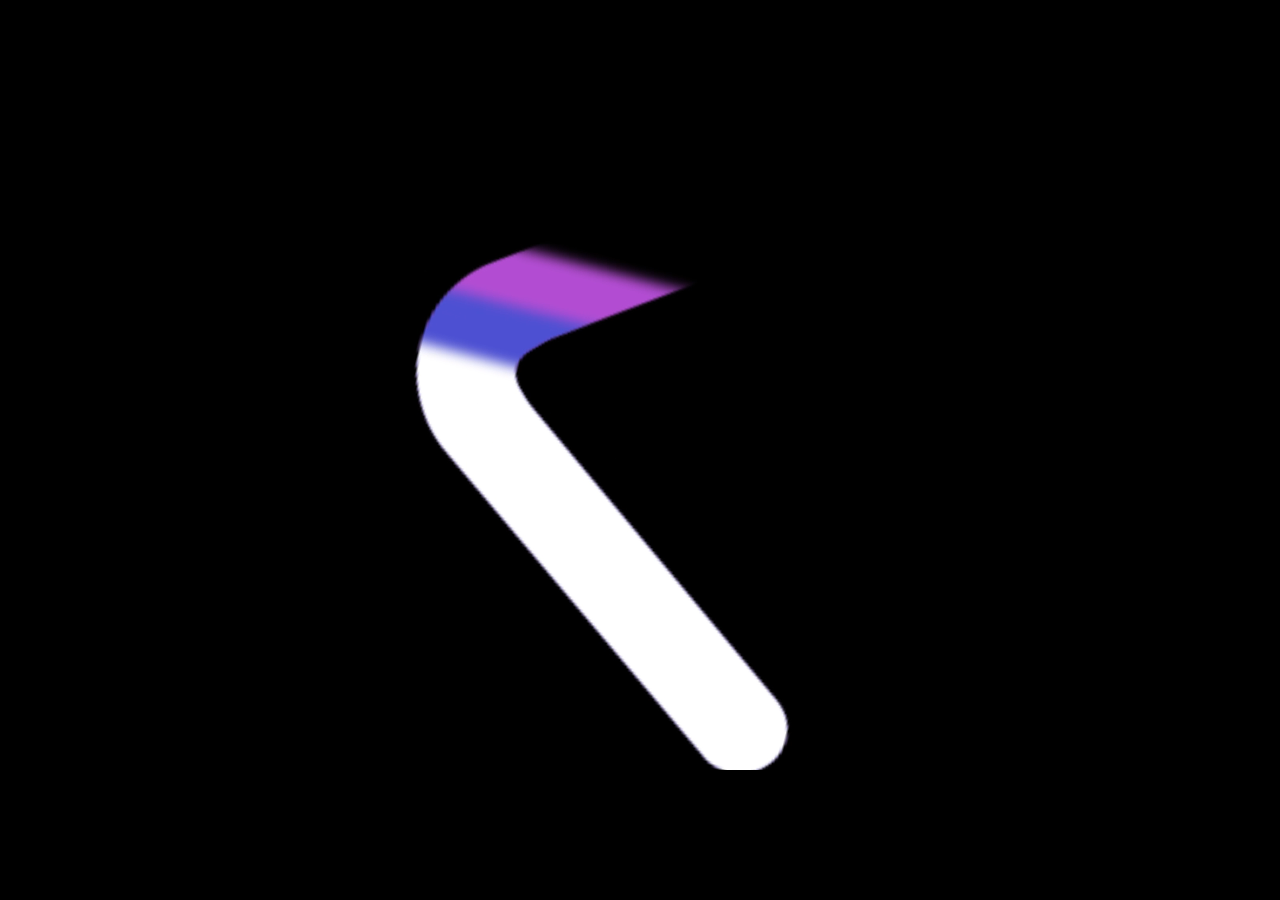
<file: index.html>
<html>
    <head>
    <link rel="stylesheet" href="index.css">
    <title>Home | ClomaFlix</title>
    <meta charset="UTF-8">
    <meta name="viewport" content="user-scalable=no, initial-scale=1, maximum-scale=1, width=device-width, height=device-height, target-densitydpi=device-dpi"/>
    <meta name="description" content="">
    </head>
    <body>
            <video id="myvideo" autoplay="autoplay" style="height:100%;
            width:100%;" muted>
                <source src="wideintro.mp4" type="video/mp4">
            </video>
    </body>

    <script>
    var vid = document.getElementById("myvideo");
vid.onended = function() {

window.location.href="accounts.html";
} 
</script>
</html>
</file>
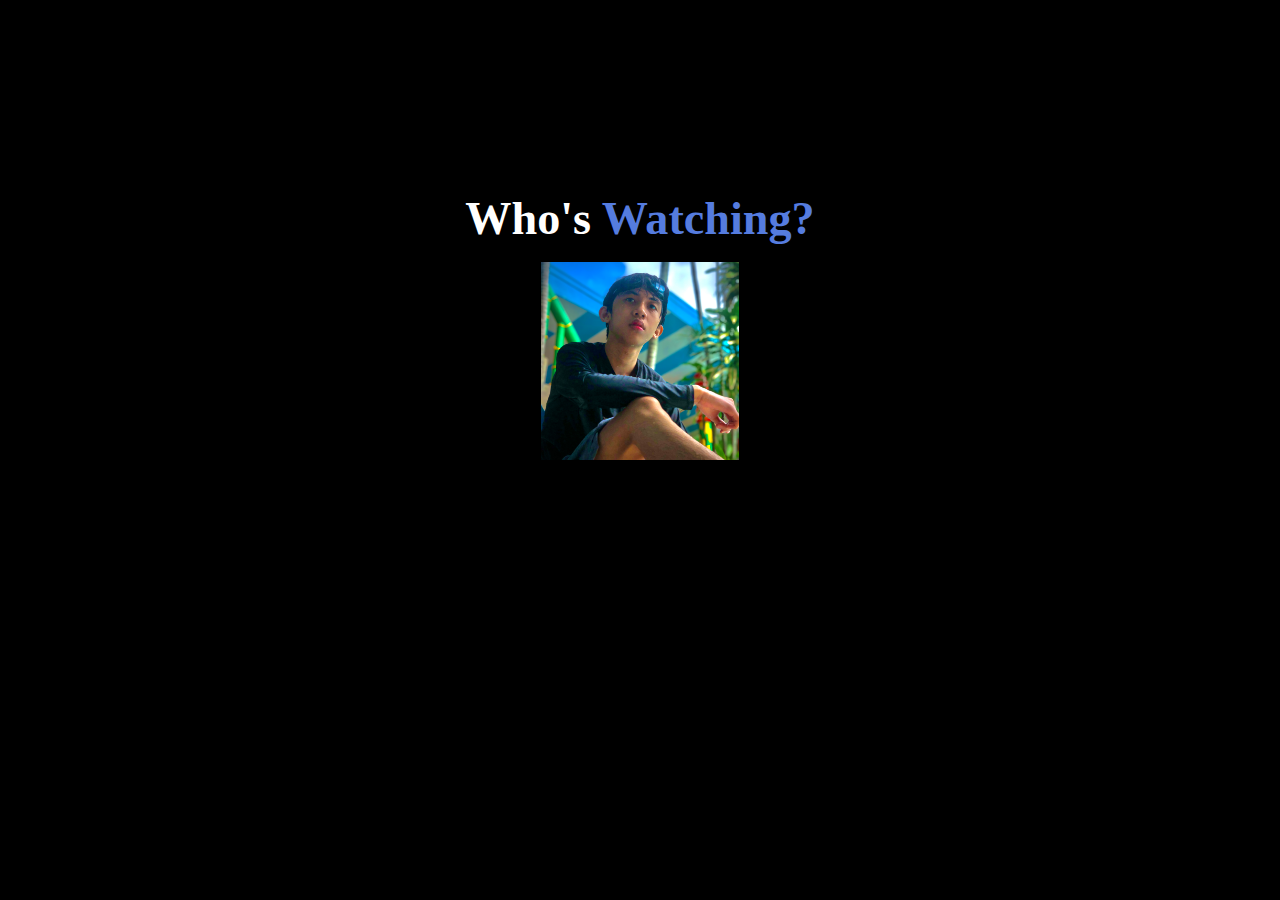
<file: accounts.html>
<html>
    <head>
        <link rel="stylesheet" href="accounts.css">
        <title>Home | ClomaFlix</title>
        <meta charset="UTF-8">
        <meta name="viewport" content="user-scalable=no, initial-scale=1, maximum-scale=1, width=device-width, height=device-height, target-densitydpi=device-dpi"/>
        <meta name="description" content="">
        </head>
    <body id="body">
        <audio src="sfx.mp3" autoplay="autoplay"></audio>
        <div class="accountdiv">
            <div>
            <center><p class="watching">Who's <span style="color:rgb(85, 124, 223)">Watching?</span></p></center>
            </div>
            <center>
            <div class="images">
                <div class="container">
                    <a href="homepage.html"><image src="profile.JPG" class="kyle"/>
                    <div class="centered">Kyle</div></a>
                </div>
            </div>
            </center>
        </div>
        
    </body>



</html>
</file>
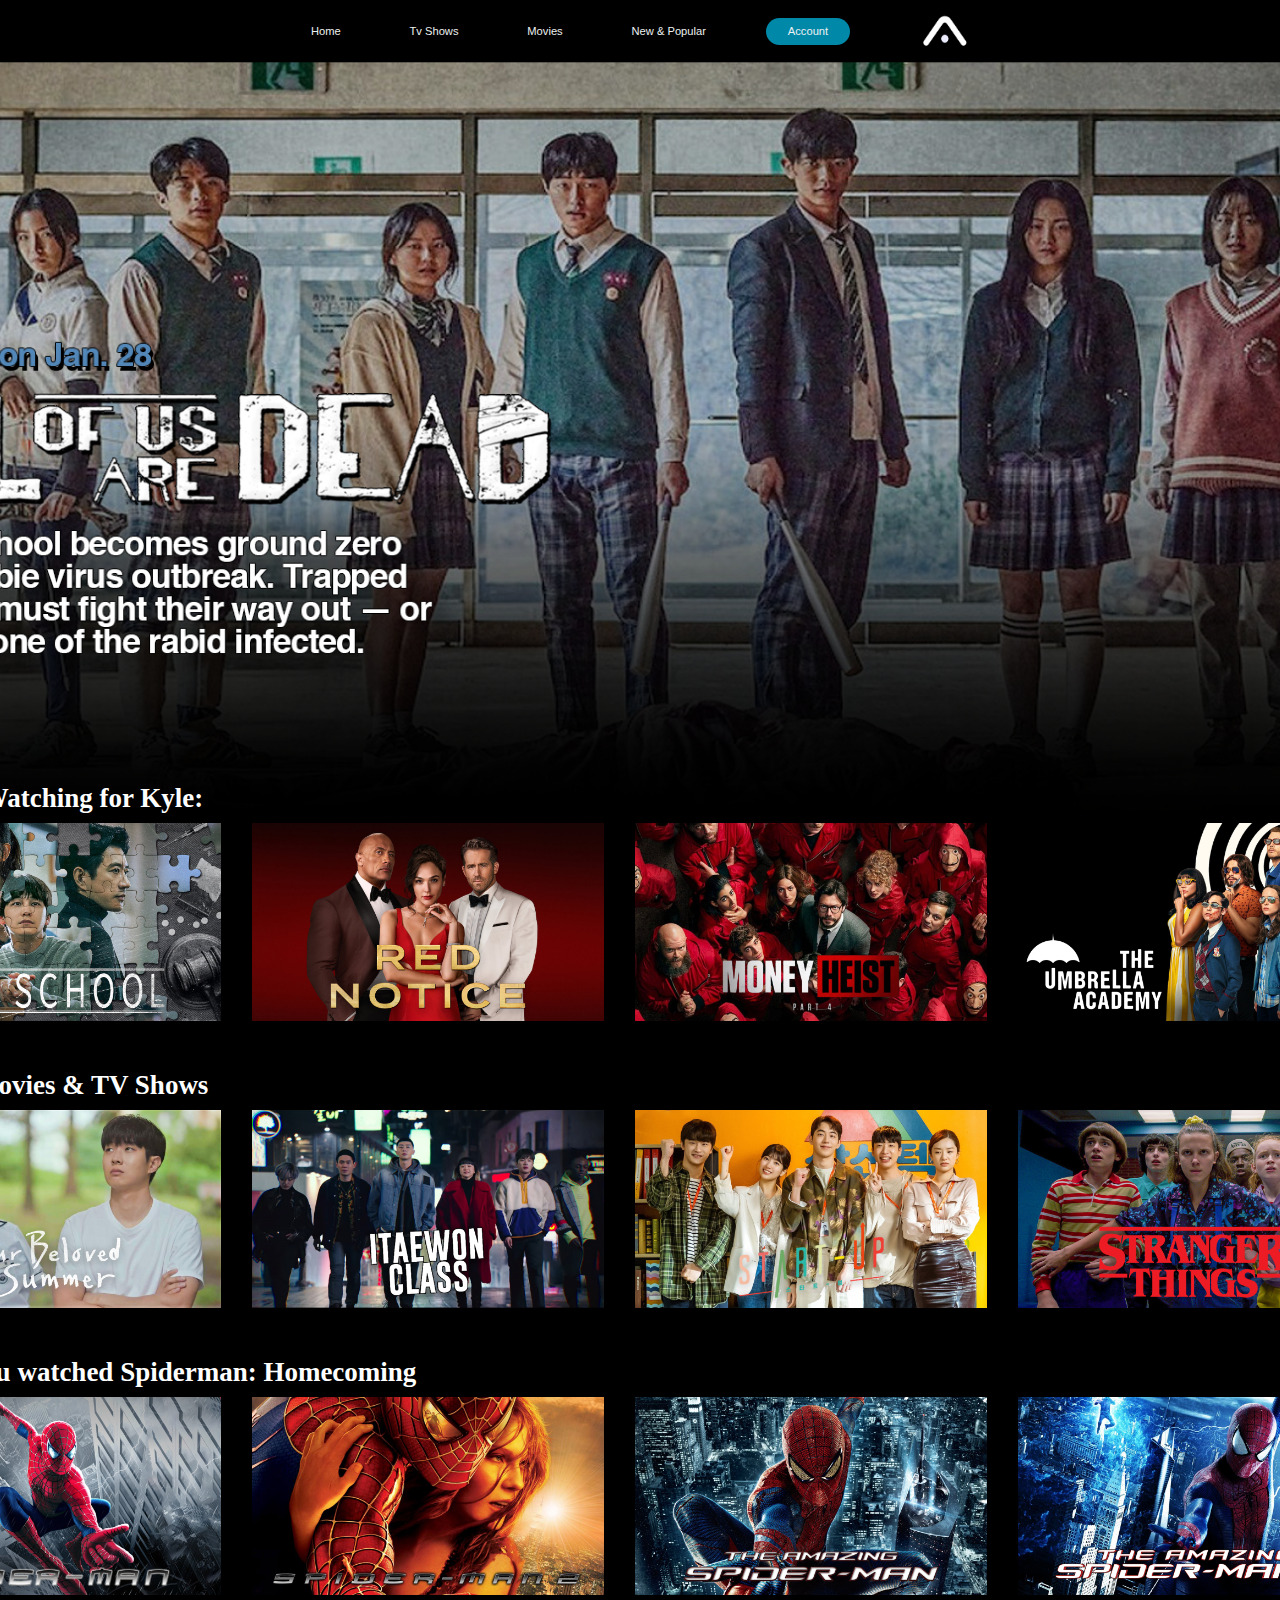
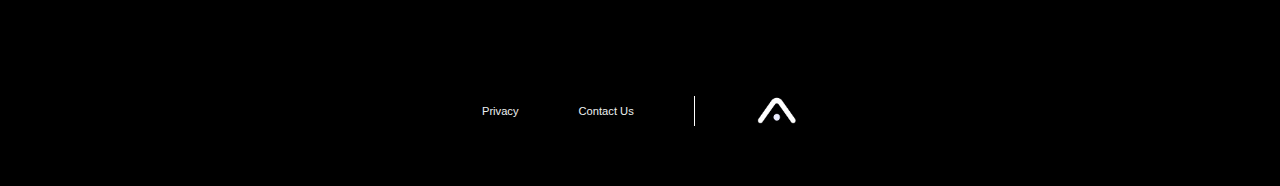
<file: homepage.html>
<html>
    <head>
    <link rel="stylesheet" href="homepage.css">
    <title>Home | ClomaFlix</title>
    <meta charset="UTF-8">
    <meta name="viewport" content="user-scalable=no, initial-scale=1, maximum-scale=1, width=device-width, height=device-height, target-densitydpi=device-dpi"/>
    <meta name="description" content="">
    </head>
    <div class="rect">
    <header>
        <img class="logo" src="logo.png" alt="logo">
        <nav>
            <ul class="nav__links" id="nav">
                <li><a href="#">Home</a></li>
                <li><a href="#">Tv Shows</a></li>
                <li><a href="#">Movies</a></li>
                <li><a href="#">New & Popular</a></li>
            </ul>
        </nav>
        <a class="cta" href="#"><button type = "button">Account</button></a>
    </header>
</div>  
    <body>
        <div class="subtitles">
        <div>
            <div class="conmain">
            <p class="maintext"> Continue Watching for Kyle: </p>
                <div class="conimages">
                <div class="continue"><a href="https://www.netflix.com/ph/title/81413647" target="_blank"><img src="con1.jpg" class="con1" style="margin-left: 0vh; height:22vh; transition: ease 0.3s;" /><div class="sub">When a grim incident occurs at their prestigious school, justice through law is put to a test by a tough law professor and his ambitious students. </div></a></div>
                <div class="continue"><a href="https://www.netflix.com/title/81161626" target="_blank"><img src="con5.jpg" class="con5" style="margin-left: 0vh;  height:22vh;  transition: ease 0.3s;"><div class="sub5">In the world of international crime, an Interpol agent attempts to hunt down and capture the world's most wanted art thief.</div></a></div>
                <div class="continue"><a href="https://www.netflix.com/title/80192098" target="_blank"><img src="con6.jpg" class="con6" style="margin-left: 0vh; height:22vh;  transition: ease 0.3s;"><div class="sub6">Premise. Set in Madrid, a mysterious man known as the "Professor" recruits a group of eight people, who choose city names as their aliases, to carry out an ambitious plan that involves entering the Royal Mint of Spain, and escaping with €984 million.</div></a></div>
                <div class="continue"><a href="https://www.netflix.com/title/80186863" target="_blank"><img src="con8.jpg" class="con8" style="margin-left: 0vh; height:22vh;  transition: ease 0.3s;"><div class="sub8">A family of former child heroes, now grown apart, must reunite to continue to protect the world. Seven are adopted by Sir Reginald Hargreeves, a billionaire industrialist, who creates The Umbrella Academy and prepares his "children" to save the world. But not everything went according to plan.</div> </a></div>
                </div>
            </div>
        </div>
        <div> 
            <div class="favmain">
            <p class="maintext2">Favorite Movies & TV Shows</p>
                <div class="favimages">
                    <div class="favorite"><a href="https://www.netflix.com/title/81486372" target="_blank"><image src="con2.jpg" class="con2" style="margin-left: 0vh;  height:22vh; transition: ease 0.3s;"><div class="sub2">Years after filming a viral documentary in high school, two former lovers get pulled back in front of the camera and into each other's lives.</div></a></div>
                    <div class="favorite"><a href="https://www.netflix.com/title/81193309" target="_blank"><img src="con3.jpg" class="con3" style="margin-left: 0vh;  height:22vh;  transition: ease 0.3s;"><div class="sub3">In a colorful Seoul neighborhood, an ex-con and his friends fight a mighty foe to make their ambitious dreams for their street bar a reality.</div></a></div>
                    <div class="favorite"><a href="https://www.netflix.com/title/81290293" target="_blank"><img src="con4.jpg" class="con4" style="margin-left: 0vh;  height:22vh;  transition: ease 0.3s;"><div class="sub4">Seo Dal Mi has dreams of becoming Korea's own Steve Jobs, and with her genius first love, an investor, and a business insider by her side, her dream may be closer than she thinks.</div></a></div>
                    <div class="favorite"><a href="https://www.netflix.com/title/80057281" target="_blank"><img src="con7.jpg" class="con7" style="margin-left: 0vh;  height:22vh;  transition: ease 0.3s;"><div class="sub7">In 1980s Indiana, a group of young friends witness supernatural forces and secret government exploits. As they search for answers, the children unravel a series of extraordinary mysteries.</div></a></div>
                </div>
            </div>
        </div>
        <div> 
            <div class="favmain2" style="margin-bottom:5vh">
            <p class="maintext2">Because you watched Spiderman: Homecoming</p>
                <div class="favimages">
                    <div class="spider"><a href="https://www.netflix.com/de-en/title/60004481" target="_blank"><img src="con9.jpg" class="con9" style="margin-left: 0vh;  height:22vh; transition: ease 0.3s;"><div class="sub9">"Spider-Man" centers on student Peter Parker who, after being bitten by a genetically-altered spider, gains superhuman strength and the spider-like ability to cling to any surface. He vows to use his abilities to fight crime, coming to understand the words of his beloved Uncle Ben: "With great power comes great responsibility."</div></a></div>
                    <div class="spider"><a href="https://www.netflix.com/ms/title/60036230" target="_blank"><img src="con10.jpg" class="con10" style="margin-left: 0vh;  height:22vh;  transition: ease 0.3s;"><Div class="sub10">Peter Parker is beset with troubles in his failing personal life as he battles a brilliant scientist named Doctor Otto Octavius. Peter Parker is an unhappy man: after two years of fighting crime as Spider-Man, his life has begun to fall apart.</Div></a></div>
                    <div class="spider"><a href="https://www.netflix.com/mh/title/70208599" target="_blank"><img src="con11.jpg" class="con11" style="margin-left: 0vh;  height:22vh;  transition: ease 0.3s;"><div class="sub11">When Peter Parker finds a mysterious briefcase that was his father's, he pursues a quest to solve his parents' disappearance. His search takes him to Oscorp and the lab of Dr. Curt Connors, setting him on a collision course with Connors' alter ego, the Lizard.</div></a></div>
                    <div class="spider"><a href="https://www.netflix.com/mh/title/70293702" target="_blank"><img src="con12.jpg" class="con12" style="margin-left: 0vh; height:22vh;  transition: ease 0.3s;"><div class="sub12">Confident in his powers as Spider-Man, Peter Parker embraces his new role as a hero and spends time with Gwen Stacy in between protecting New York from criminals. However, his greatest battle yet is about to begin.</div></a></div>
                </div>
            </div>
        </div>
    </div>
    </body>

    <footer>
        <div class="footer1">
            <table class="footertable" cellspacing="60"> 
            <tr>
                <td> <a href="#"> Privacy </a> </td>
                <td> <a href="#"> Contact Us </a> </td>
                <td> <img src="logo.png" height="30px" style="padding-left:60px"></td>
            </tr>
            </table>
        </div>
    </footer>
</html>
</file>
<file: index.css>
@font-face {
    font-family: 'Cerebri Sans';
    font-style: normal;
    font-weight: 400;
    src: local('Cerebri Sans'), url('https://fonts.cdnfonts.com/s/57898/Cerebri Sans Book.woff') format('woff');
}
@font-face {
    font-family: 'Cerebri Sans';
    font-style: italic;
    font-weight: 400;
    src: local('Cerebri Sans'), url('https://fonts.cdnfonts.com/s/57898/Cerebri Sans Book Italic.woff') format('woff');
}
@font-face {
    font-family: 'Cerebri Sans';
    font-style: italic;
    font-weight: 400;
    src: local('Cerebri Sans'), url('https://fonts.cdnfonts.com/s/57898/Cerebri Sans Italic.woff') format('woff');
}
@font-face {
    font-family: 'Cerebri Sans';
    font-style: normal;
    font-weight: 600;
    src: local('Cerebri Sans'), url('https://fonts.cdnfonts.com/s/57898/Cerebri Sans SemiBold.woff') format('woff');
}
@font-face {
    font-family: 'Cerebri Sans';
    font-style: italic;
    font-weight: 600;
    src: local('Cerebri Sans'), url('https://fonts.cdnfonts.com/s/57898/Cerebri Sans SemiBold Italic.woff') format('woff');
}
@font-face {
    font-family: 'Cerebri Sans';
    font-style: normal;
    font-weight: 700;
    src: local('Cerebri Sans'), url('https://fonts.cdnfonts.com/s/57898/Cerebri Sans Bold.woff') format('woff');
}
@font-face {
    font-family: 'Cerebri Sans';
    font-style: italic;
    font-weight: 700;
    src: local('Cerebri Sans'), url('https://fonts.cdnfonts.com/s/57898/Cerebri Sans Bold Italic.woff') format('woff');
}
@font-face {
    font-family: 'Cerebri Sans';
    font-style: normal;
    font-weight: 800;
    src: local('Cerebri Sans'), url('https://fonts.cdnfonts.com/s/57898/Cerebri Sans ExtraBold.woff') format('woff');
}
@font-face {
    font-family: 'Cerebri Sans';
    font-style: italic;
    font-weight: 800;
    src: local('Cerebri Sans'), url('https://fonts.cdnfonts.com/s/57898/Cerebri Sans ExtraBold Italic.woff') format('woff');
}
@font-face {
    font-family: 'Cerebri Sans';
    font-style: normal;
    font-weight: 900;
    src: local('Cerebri Sans'), url('https://fonts.cdnfonts.com/s/57898/Cerebri Sans Heavy.woff') format('woff');
}

html {
    margin: 0;
}

body {
    margin:0 auto;
    background-color: black;
}
</file>
<file: accounts.css>
@font-face {
    font-family: 'Cerebri Sans';
    font-style: normal;
    font-weight: 400;
    src: local('Cerebri Sans'), url('https://fonts.cdnfonts.com/s/57898/Cerebri Sans Book.woff') format('woff');
}
@font-face {
    font-family: 'Cerebri Sans';
    font-style: italic;
    font-weight: 400;
    src: local('Cerebri Sans'), url('https://fonts.cdnfonts.com/s/57898/Cerebri Sans Book Italic.woff') format('woff');
}
@font-face {
    font-family: 'Cerebri Sans';
    font-style: italic;
    font-weight: 400;
    src: local('Cerebri Sans'), url('https://fonts.cdnfonts.com/s/57898/Cerebri Sans Italic.woff') format('woff');
}
@font-face {
    font-family: 'Cerebri Sans';
    font-style: normal;
    font-weight: 600;
    src: local('Cerebri Sans'), url('https://fonts.cdnfonts.com/s/57898/Cerebri Sans SemiBold.woff') format('woff');
}
@font-face {
    font-family: 'Cerebri Sans';
    font-style: italic;
    font-weight: 600;
    src: local('Cerebri Sans'), url('https://fonts.cdnfonts.com/s/57898/Cerebri Sans SemiBold Italic.woff') format('woff');
}
@font-face {
    font-family: 'Cerebri Sans';
    font-style: normal;
    font-weight: 700;
    src: local('Cerebri Sans'), url('https://fonts.cdnfonts.com/s/57898/Cerebri Sans Bold.woff') format('woff');
}
@font-face {
    font-family: 'Cerebri Sans';
    font-style: italic;
    font-weight: 700;
    src: local('Cerebri Sans'), url('https://fonts.cdnfonts.com/s/57898/Cerebri Sans Bold Italic.woff') format('woff');
}
@font-face {
    font-family: 'Cerebri Sans';
    font-style: normal;
    font-weight: 800;
    src: local('Cerebri Sans'), url('https://fonts.cdnfonts.com/s/57898/Cerebri Sans ExtraBold.woff') format('woff');
}
@font-face {
    font-family: 'Cerebri Sans';
    font-style: italic;
    font-weight: 800;
    src: local('Cerebri Sans'), url('https://fonts.cdnfonts.com/s/57898/Cerebri Sans ExtraBold Italic.woff') format('woff');
}
@font-face {
    font-family: 'Cerebri Sans';
    font-style: normal;
    font-weight: 900;
    src: local('Cerebri Sans'), url('https://fonts.cdnfonts.com/s/57898/Cerebri Sans Heavy.woff') format('woff');
}

html {
    margin: 0;
}

body {
    animation: fadeInAnimation ease 1s;
    animation-iteration-count: 1;
    animation-fill-mode: forwards;
    margin:0 auto;
    background-color: black;
}

@keyframes fadeInAnimation {
    0% {
        opacity: 0;
    }
    100% {
        opacity: 1;
     }
}

.accountdiv {
   margin-top:15%;
   margin-bottom:15%;
}

.watching {
    font-family:'Cerebri Sans';
    color:white;
    font-size:5.13vh;
    font-weight:600;
    margin: 17px;
}

.container {
    position:relative;
    text-align: center;
    color:White;
    clear:both;
}

.centered {
    font-family:'Cerebri Sans';
    color:white;
    font-size:3vh;
    font-weight:400;
    position: absolute;
  top: 50%;
  left: 50%;
  transform: translate(-50%, -50%);
  opacity: 0;
  transition: ease 0.3s;
    pointer-events: none;
}

.kyle:hover ~ .centered {
    opacity: 1;
    transition: ease 0.3s;
}

.kyle{
    transition: ease 0.3s;
    position: relative;
    height:22vh;
}

.kyle:hover{
    height:23vh;
    transition: ease 0.3s;
    filter: brightness (120%);
    -webkit-filter: brightness(120%);
    cursor: pointer;
    background-color:#000;
    opacity:0.5;
}


.sign {
    transition: ease 0.3s
}

.kyle:hover ~ .sign {
    align-items:center;
    height:180px;
    transition: ease 0.3s;
}
</file>
<file: homepage.css>
@font-face {
    font-family: 'Cerebri Sans';
    font-style: normal;
    font-weight: 400;
    src: local('Cerebri Sans'), url('https://fonts.cdnfonts.com/s/57898/Cerebri Sans Book.woff') format('woff');
}
@font-face {
    font-family: 'Cerebri Sans';
    font-style: italic;
    font-weight: 400;
    src: local('Cerebri Sans'), url('https://fonts.cdnfonts.com/s/57898/Cerebri Sans Book Italic.woff') format('woff');
}
@font-face {
    font-family: 'Cerebri Sans';
    font-style: italic;
    font-weight: 400;
    src: local('Cerebri Sans'), url('https://fonts.cdnfonts.com/s/57898/Cerebri Sans Italic.woff') format('woff');
}
@font-face {
    font-family: 'Cerebri Sans';
    font-style: normal;
    font-weight: 600;
    src: local('Cerebri Sans'), url('https://fonts.cdnfonts.com/s/57898/Cerebri Sans SemiBold.woff') format('woff');
}
@font-face {
    font-family: 'Cerebri Sans';
    font-style: italic;
    font-weight: 600;
    src: local('Cerebri Sans'), url('https://fonts.cdnfonts.com/s/57898/Cerebri Sans SemiBold Italic.woff') format('woff');
}
@font-face {
    font-family: 'Cerebri Sans';
    font-style: normal;
    font-weight: 700;
    src: local('Cerebri Sans'), url('https://fonts.cdnfonts.com/s/57898/Cerebri Sans Bold.woff') format('woff');
}
@font-face {
    font-family: 'Cerebri Sans';
    font-style: italic;
    font-weight: 700;
    src: local('Cerebri Sans'), url('https://fonts.cdnfonts.com/s/57898/Cerebri Sans Bold Italic.woff') format('woff');
}
@font-face {
    font-family: 'Cerebri Sans';
    font-style: normal;
    font-weight: 800;
    src: local('Cerebri Sans'), url('https://fonts.cdnfonts.com/s/57898/Cerebri Sans ExtraBold.woff') format('woff');
}
@font-face {
    font-family: 'Cerebri Sans';
    font-style: italic;
    font-weight: 800;
    src: local('Cerebri Sans'), url('https://fonts.cdnfonts.com/s/57898/Cerebri Sans ExtraBold Italic.woff') format('woff');
}
@font-face {
    font-family: 'Cerebri Sans';
    font-style: normal;
    font-weight: 900;
    src: local('Cerebri Sans'), url('https://fonts.cdnfonts.com/s/57898/Cerebri Sans Heavy.woff') format('woff');
}

html {
    height: auto;
}


* {
    -moz-box-sizing: border-box; 
    -webkit-box-sizing: border-box; 
    box-sizing: border-box;
    word-wrap: break-word;
    margin: 0;
    padding:0 ;
}


li, a, button {
    font-family: "Poppins", sans-serif;
    font-weight: 500;
    font-size: 1.24vh;
    color: #edf0f1;
    text-decoration:none;
}


.navli {
    color: rgb(70, 67, 67);
    font-weight: 600;
}

header {
    width: 100%;
    display: flex;
    justify-content: flex-end;
    align-items: center;
    object-position:top;
    padding: 1.6vh 10;
}

.logo {
    order: 3;
    margin-left: auto;
    height: 3.8vh;
} 

nav {
    list-style: none;
}

.nav__links li {
    display: inline-block;
    padding: 0px 2vh;
}


nav ul li {
    float: left;
    list-style: none;
    position: relative;
}


.nav__links li a:hover {
    color:#0088a9;
    cursor: pointer; 
}

.nav__links li a {
    transition: all 0.3s ease 0s;
}

.nav__links li:nth-child(1) {
    padding: 0 7.65vh 0 0;
}

.nav__links li:nth-child(2) {
    padding:0 7.65vh 0 0;
}

.nav__links li:nth-child(3) {
    padding:0 7.65vh 0 0;
}

.nav__links li:nth-child(4) {
    padding:0 6.7vh 0 0;
}


button {
    padding: 0.86vh 2.4vh;
    background-color: rgba(0, 136, 169, 1);
    border: none;
    border-radius: 50px;
    cursor: pointer; 
    transition: all 0.3s ease 0s;
    margin-right: 70px;
}

button:hover{
    background-color:rgba(0, 136, 169, 0.8);
}

body {
    position: relative;
    margin: 0 auto;
    width: fit-content;
    background: url(cover.png);
    background-size:220vh 120vh;
    background-repeat: no-repeat;
    background-position: top;
    background-position-y:-4.78vh;
    background-color: rgb(0, 0, 0);
}

.wrapper {
    width:100%
}

.maintext {
    font-family: 'Cerebri Sans';
    font-weight: 600;
    font-size:3vh;
    margin-top:80vh;
    margin-left: -48vh;
    color: white;
    clear:both;
}

.maintext2 {
    font-family: 'Cerebri Sans';
    font-weight: 600;
    font-size:3vh;
    font-size:3vh;
    margin-top:5vh;
    margin-left: -48vh;
    color: white;
}

.con9, .con10, .con11, .con12 {
    z-index:99;
}

.conimages {
    margin-left: -48vh;
    margin-right: -48vh;
    align-items: center;
    display:inline-block;
    margin-top:1vh;
}

.favimages {
    margin-left: -48vh;
    margin-right: -48vh;
    align-items: center;
    display:inline-block;
    margin-top:1vh;
}

.favorite, .continue, .spider {
    width: 25% auto;
    display:inline-block;
    box-sizing: border-box;
    margin-right: 3vh;
    position:relative;
    clear:both;
    text-align: center;
    padding-top:-1vh;
    transition: ease 0.3s;
}



.favorite:hover{
    transition: ease 0.3s;
    transform: scale(1.2);
}

.spider:hover{
    transition: ease 0.3s;
    transform: scale(1.2);
}

.sub, .sub2, .sub3, .sub4, .sub5, .sub6, .sub7, .sub8, .sub9, .sub10, .sub11, .sub12 {
    font-family:'Cerebri Sans';
    font-weight:400;
    color:white;
    position:absolute;
    opacity: 0;
    transition:ease 0.3s;
    pointer-events: none;
    padding:0 1vh 0 1vh;
}

.sub {
    font-size:2.4vh;
    top:17%;
}

.sub5 {
    font-size:2.4vh;
    top:22%;
}

.sub6 {
    font-size:2vh;
    top:10%;
}

.sub8 {
    font-size:1.8vh;
    top:15%;
}

.sub2 {
    font-size:2.5vh;
    top:14%;
}

.sub3 {
    font-size:2.5vh;
    top:14%;
}

.sub4 {
    font-size:2.3vh;
    top:14%;
}

.sub7 {
    font-size:2.2vh;
    top:14%;
}

.sub9 {
    font-size:1.7vh;
    top:10%;
}

.sub10 {
    font-size:2vh;
    top:11%;
}

.sub11 {
    font-size:2vh;
    top:11%;
}

.sub12 {
    font-size:2vh;
    top:14%;
}

.con1:hover ~ div.sub {
    opacity: 1;
    transition: ease 0.3s;
    clear:both;
}

.con5:hover ~ div.sub5 {
    opacity: 1;
    transition: ease 0.3s;
    clear:both;
}

.con6:hover ~ div.sub6 {
    opacity: 1;
    transition: ease 0.3s;
    clear:both;
}

.con8:hover ~ div.sub8 {
    opacity: 1;
    transition: ease 0.3s;
    clear:both;
}

.con2:hover ~ div.sub2 {
    opacity: 1;
    transition: ease 0.3s;
    clear:both;
}

.con3:hover ~ div.sub3 {
    opacity: 1;
    transition: ease 0.3s;
    clear:both;
}

.con4:hover ~ div.sub4 {
    opacity: 1;
    transition: ease 0.3s;
    clear:both;
}

.con7:hover ~ div.sub7 {
    opacity: 1;
    transition: ease 0.3s;
    clear:both;
}

.con9:hover ~ div.sub9 {
    opacity: 1;
    transition: ease 0.3s;
    clear:both;
}

.con10:hover ~ div.sub10 {
    opacity: 1;
    transition: ease 0.3s;
    clear:both;
}

.con11:hover ~ div.sub11 {
    opacity: 1;
    transition: ease 0.3s;
    clear:both;
}

.con12:hover ~ div.sub12 {
    opacity: 1;
    transition: ease 0.3s;
    clear:both;
}


.continue:hover{
    transform: scale(1.2);
    transition: ease 0.3s;
}

.con1:hover, .con2:hover, .con3:hover, .con4:hover, .con5:hover, .con6:hover, .con7:hover, .con8:hover, .con9:hover,.con10:hover, .con11:hover, .con12:hover {
    opacity:0.5;
    transition: ease 0.3s;
}




footer {
    left: 0;
    bottom: 0;
    position: relative;
    display: flex;
    width: 100%;
    height: 15vh;
    margin: 0 auto;
    background-color:rgb(0, 0, 0);
    justify-content: center; /* align horizontal */
    align-items: center; /* align vertical */
    z-index:0;
}

.footer1 {
    justify-content: center; /* align horizontal */
    align-items: center; /* align vertical */
}

.footertable tr td {
    text-align: center;
    font-family: "Cerebri Sans", sans-serif;
    font-weight: 400;
    font-size: 1.5vh;
    color: #edf0f1;
    list-style:none;
    cursor: pointer;
}

.footertable tr td:hover {
    cursor: pointer;
    color: rgb(0, 136, 169);
}

.footertable tr td:last-child {
    border-left: 1px solid;
    border-color: white;
}

.footertable tr td:last-child:hover {
    cursor: default;
}
</file>
